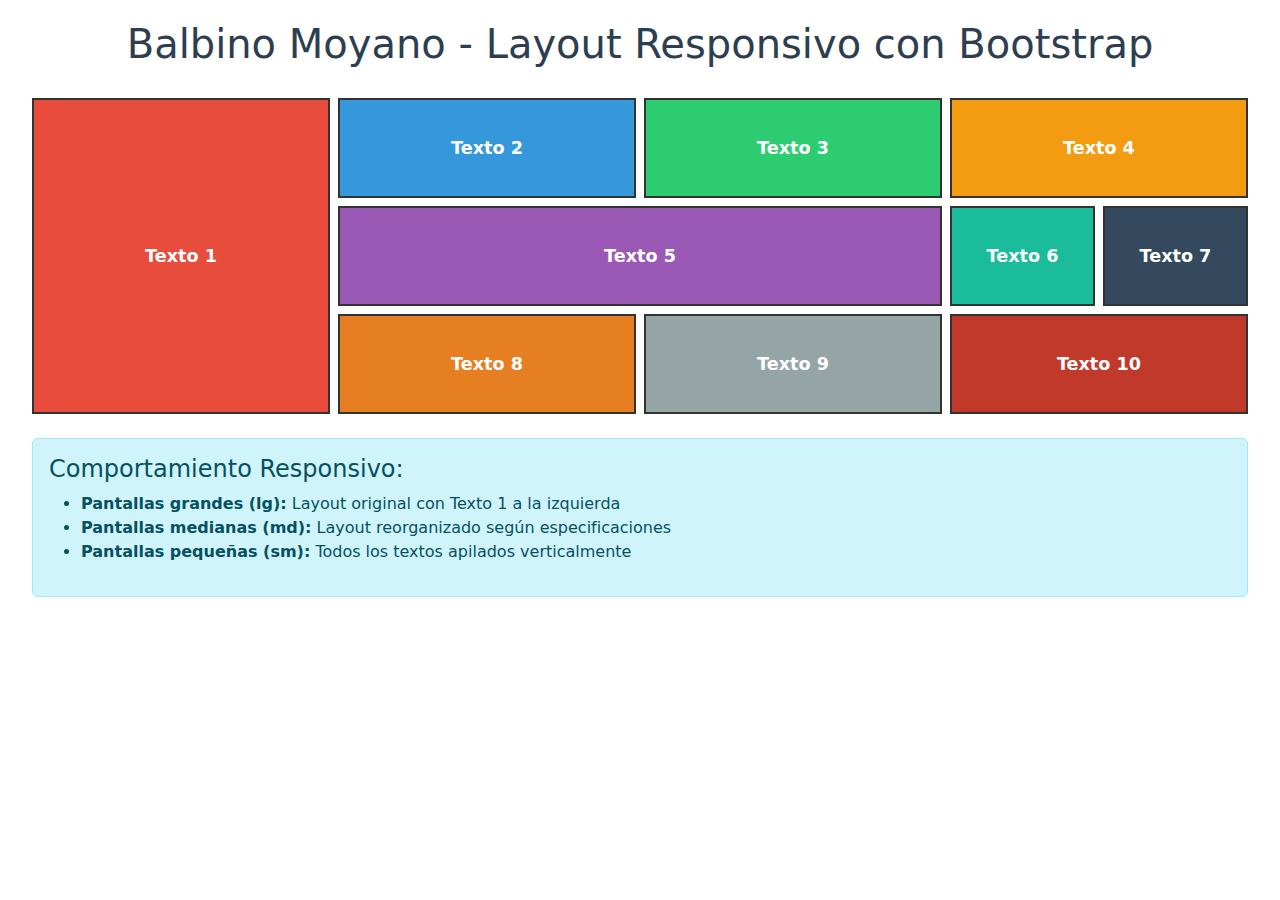
<file: bootstrap/ejercicio7.html>
<!DOCTYPE html>
<html lang="es">
    <head>
        <meta charset="UTF-8">
        <meta name="viewport" content="width=device-width, initial-scale=1.0">
        <title>Balbino Moyano - Layout Responsivo</title>

        <!-- bootstrap CDN -->
        <link
            href="https://cdnjs.cloudflare.com/ajax/libs/bootstrap/5.3.0/css/bootstrap.min.css"
            rel="stylesheet">

        <style>
            .texto-box {
                border: 2px solid #333;
                padding: 20px;
                min-height: 100px;
                display: flex;
                align-items: center;
                justify-content: center;
                font-weight: bold;
                font-size: 1.1em;
            }

            .texto1 {
                background-color: #e74c3c;
                color: white;
            }
            .texto2 {
                background-color: #3498db;
                color: white;
            }
            .texto3 {
                background-color: #2ecc71;
                color: white;
            }
            .texto4 {
                background-color: #f39c12;
                color: white;
            }
            .texto5 {
                background-color: #9b59b6;
                color: white;
            }
            .texto6 {
                background-color: #1abc9c;
                color: white;
            }
            .texto7 {
                background-color: #34495e;
                color: white;
            }
            .texto8 {
                background-color: #e67e22;
                color: white;
            }
            .texto9 {
                background-color: #95a5a6;
                color: white;
            }
            .texto10 {
                background-color: #c0392b;
                color: white;
            }

            body {
                padding: 20px;
            }

            .titulo {
                text-align: center;
                margin-bottom: 30px;
                color: #2c3e50;
            }
        </style>
    </head>
    <body>
        <div class="container-fluid">
            <h1 class="titulo">Balbino Moyano - Layout Responsivo con Bootstrap</h1>

            <div class="row g-2">
                <div class="col-12 col-md-6 col-lg-3">
                    <div class="texto-box texto1" style="height: 100%;">
                        Texto 1
                    </div>
                </div>

                <div class="col-12 col-md-6 col-lg-9">
                    <div class="row g-2">
                        <div class="col-4">
                            <div class="texto-box texto2">Texto 2</div>
                        </div>
                        <div class="col-4">
                            <div class="texto-box texto3">Texto 3</div>
                        </div>
                        <div class="col-4">
                            <div class="texto-box texto4">Texto 4</div>
                        </div>

                        <div class="col-12 col-md-8">
                            <div class="texto-box texto5">Texto 5</div>
                        </div>
                        <div class="col-6 col-md-2">
                            <div class="texto-box texto6">Texto 6</div>
                        </div>
                        <div class="col-6 col-md-2">
                            <div class="texto-box texto7">Texto 7</div>
                        </div>

                        <div class="col-4">
                            <div class="texto-box texto8">Texto 8</div>
                        </div>
                        <div class="col-4">
                            <div class="texto-box texto9">Texto 9</div>
                        </div>
                        <div class="col-4">
                            <div class="texto-box texto10">Texto 10</div>
                        </div>
                    </div>
                </div>
            </div>

            <div class="row mt-4">
                <div class="col-12">
                    <div class="alert alert-info">
                        <h4>Comportamiento Responsivo:</h4>
                        <ul>
                            <li>
                                <strong>Pantallas grandes (lg):</strong>
                                Layout original con Texto 1 a la izquierda</li>
                            <li>
                                <strong>Pantallas medianas (md):</strong>
                                Layout reorganizado según especificaciones</li>
                            <li>
                                <strong>Pantallas pequeñas (sm):</strong>
                                Todos los textos apilados verticalmente</li>
                        </ul>
                    </div>
                </div>
            </div>
        </div>

        <!-- bootstrap CDN -->
        <script
            src="https://cdnjs.cloudflare.com/ajax/libs/bootstrap/5.3.0/js/bootstrap.bundle.min.js"></script>
    </body>
</html>
</file>
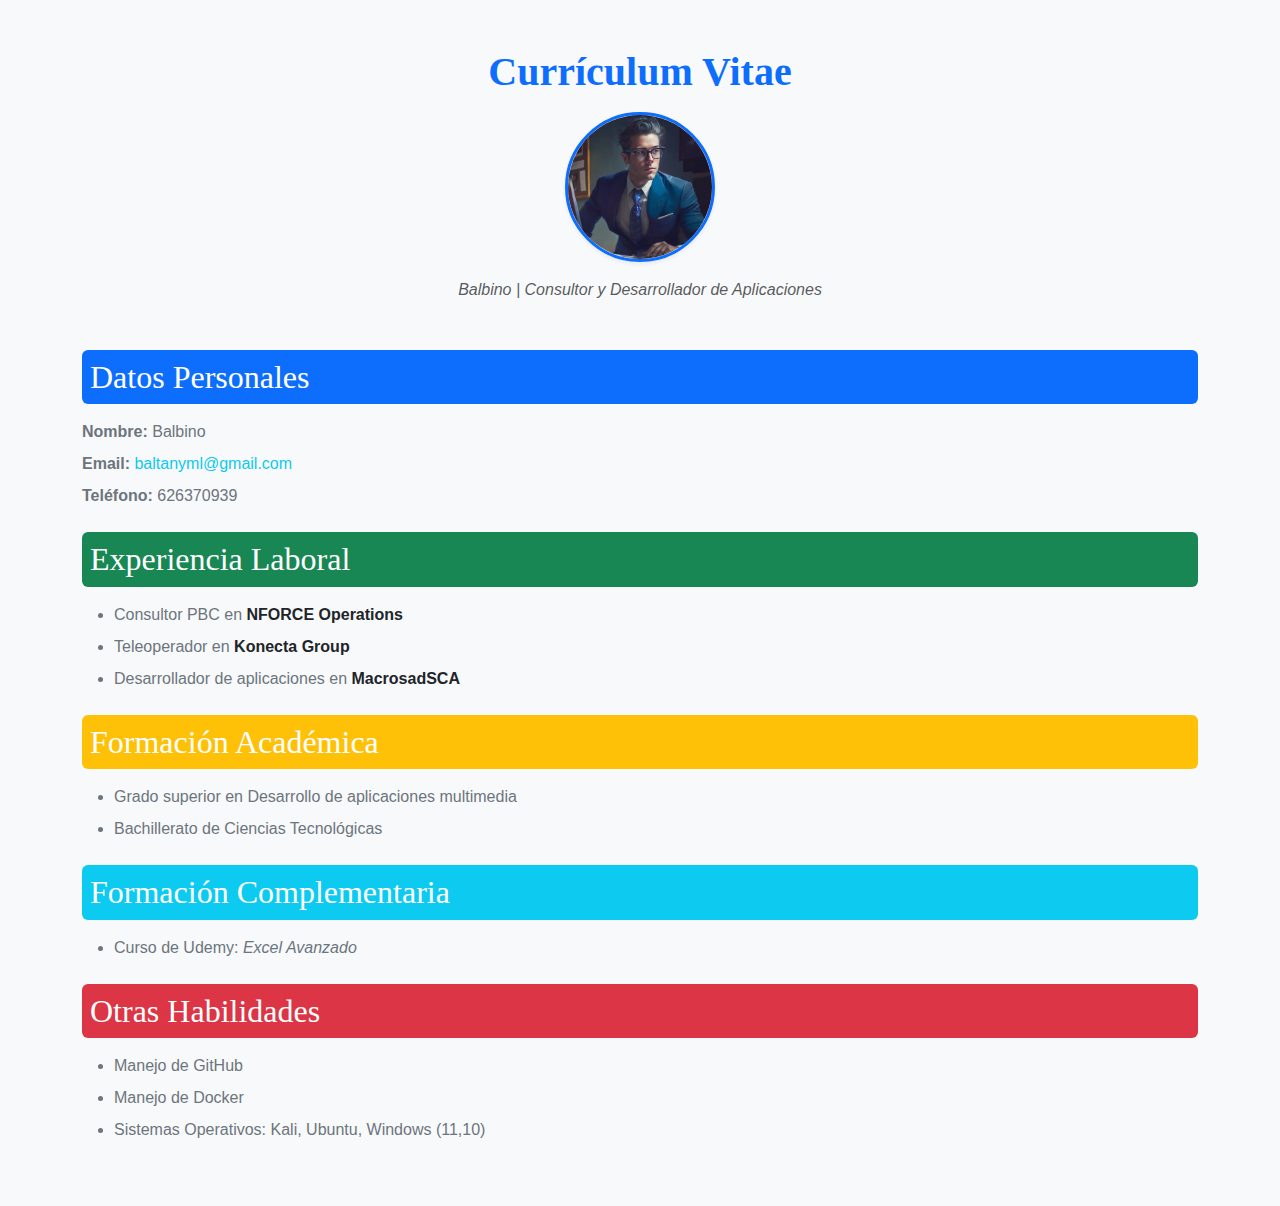
<file: bootstrap/ejercicio8.html>
<!DOCTYPE html>
<html lang="es">
    <head>
        <meta charset="UTF-8">
        <meta name="viewport" content="width=device-width, initial-scale=1.0">
        <title>Currículum Vitae - Balbino</title>
        <!-- bootstrap CDN -->
        <link
            href="https://cdn.jsdelivr.net/npm/bootstrap@5.3.3/dist/css/bootstrap.min.css"
            rel="stylesheet">

        <style>
            body {
                font-family: 'Poppins', sans-serif;
            }

            h1,
            h2 {
                font-family: 'Merriweather', serif;
            }

            img {
                border: 3px solid #0d6efd;
            }

            ul li {
                margin-bottom: 8px;
            }
        </style>
    </head>
    <body class="bg-light text-secondary">

        <div class="container py-5">
            <header class="mb-5 text-center">
                <h1 class="text-primary fw-bold mb-3">Currículum Vitae</h1>
                <img
                    src="Persona-trabajando-en-oficina-IA.webp"
                    alt="Foto"
                    class="rounded-circle shadow-sm mb-3"
                    width="150">
                <p class="fst-italic text-muted">Balbino | Consultor y Desarrollador de Aplicaciones</p>
            </header>

            <section class="mb-4">
                <h2 class="text-white bg-primary p-2 rounded">Datos Personales</h2>
                <ul class="list-unstyled mt-3">
                    <li>
                        <strong>Nombre:</strong>
                        Balbino</li>
                    <li>
                        <strong>Email:</strong>
                        <a href="mailto:baltanyml@gmail.com" class="text-decoration-none text-info">baltanyml@gmail.com</a>
                    </li>
                    <li>
                        <strong>Teléfono:</strong>
                        626370939</li>
                </ul>
            </section>

            <section class="mb-4">
                <h2 class="text-white bg-success p-2 rounded">Experiencia Laboral</h2>
                <ul class="mt-3">
                    <li>Consultor PBC en
                        <span class="fw-semibold text-dark">NFORCE Operations</span></li>
                    <li>Teleoperador en
                        <span class="fw-semibold text-dark">Konecta Group</span></li>
                    <li>Desarrollador de aplicaciones en
                        <span class="fw-semibold text-dark">MacrosadSCA</span></li>
                </ul>
            </section>

            <section class="mb-4">
                <h2 class="text-white bg-warning p-2 rounded">Formación Académica</h2>
                <ul class="mt-3">
                    <li>Grado superior en Desarrollo de aplicaciones multimedia</li>
                    <li>Bachillerato de Ciencias Tecnológicas</li>
                </ul>
            </section>

            <section class="mb-4">
                <h2 class="text-white bg-info p-2 rounded">Formación Complementaria</h2>
                <ul class="mt-3">
                    <li>Curso de Udemy:
                        <span class="fst-italic">Excel Avanzado</span></li>
                </ul>
            </section>

            <section>
                <h2 class="text-white bg-danger p-2 rounded">Otras Habilidades</h2>
                <ul class="mt-3">
                    <li>Manejo de GitHub</li>
                    <li>Manejo de Docker</li>
                    <li>Sistemas Operativos: Kali, Ubuntu, Windows (11,10)</li>
                </ul>
            </section>
        </div>

    </body>
</html>
</file>
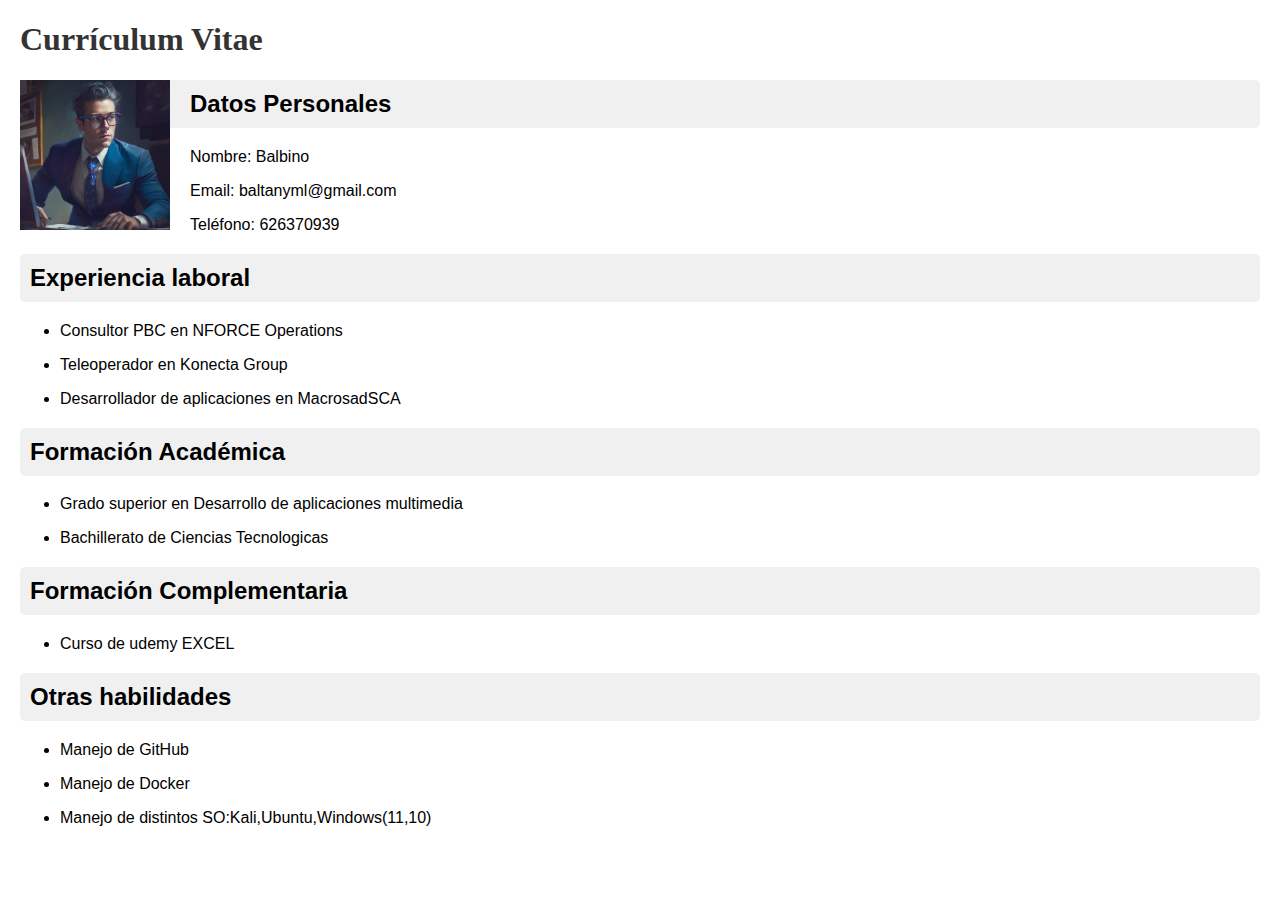
<file: ejercicios/ejercicio1.html>
<!DOCTYPE html>
<html lang="en">
<head>
    <meta charset="UTF-8">
    <meta name="viewport" content="width=device-width, initial-scale=1.0">
    <title>CV</title>
    <link rel="stylesheet" href="style.css">
</head>
<body>
    <!-- 1.	Crea una página web básica (sin estilos) con tu currículum. La página debe contener al menos los siguientes apartados:

a.	Datos personales (fotografía incluida).
b.	Formación académica (con enlaces a los centros donde has estudiando).
c.	Experiencia laboral.
d.	Formación complementaria.
e.	Otras habilidades. -->

<h1>Currículum Vitae</h1>

<section>
        <img src="Persona-trabajando-en-oficina-IA.webp" alt="Foto" width="150">
        <h2>Datos Personales</h2>
        <p>Nombre: Balbino</p>
        <p>Email: baltanyml@gmail.com</p>
        <p>Teléfono: 626370939</p>
    </section>
    <section>
        <h2>Experiencia laboral</h2>
        <ul>
            <li><p>Consultor PBC en NFORCE Operations</p></li>
            <li><p>Teleoperador en Konecta Group</p></li>
            <li><p>Desarrollador de aplicaciones en MacrosadSCA</p></li>
        </ul>
    </section>
    <section>
        <h2>Formación Académica</h2>
        <ul>
            <li><p>Grado superior en Desarrollo de aplicaciones multimedia</p></li>
            <li><p>Bachillerato de Ciencias Tecnologicas</p></li>
        </ul>
    </section>
    <section>
        <h2>Formación Complementaria</h2>
        <ul>
            <li><p>Curso de udemy EXCEL</p></li>
        </ul>
    </section>
    <section>
        <h2>Otras habilidades</h2>
        <ul>
            <li><p>Manejo de GitHub</p></li>
            <li><p>Manejo de Docker</p></li>
            <li><p>Manejo de distintos SO:Kali,Ubuntu,Windows(11,10)</p></li>
        </ul>
    </section>

<!-- 2.	Utiliza una hoja de estilos para definir los siguientes estilos para la página creada en el ejercicio 1.

a.	Define una tipografía para los títulos y otra para el texto.
b.	Haz que la fotografía quede en la parte superior izquierda de la página.
c.	Destaca los títulos con un color de fondo diferente.
d.	Establece márgenes de separación entre los párrafos y títulos. -->


<!-- 3.	Para la página anterior, crear un menú lateral con ítems enlazados con los 
 diferentes apartados del currículum. El menú debe permanecer fijo,
  en la parte izquierda, mientras que el contenido debe ser “scrollable”. 
  Los ítems del menú debe cambiar de color y con texto en negrita cuando pasamos 
  el ratón por encima.
  -->

</body>
</html>
</file>
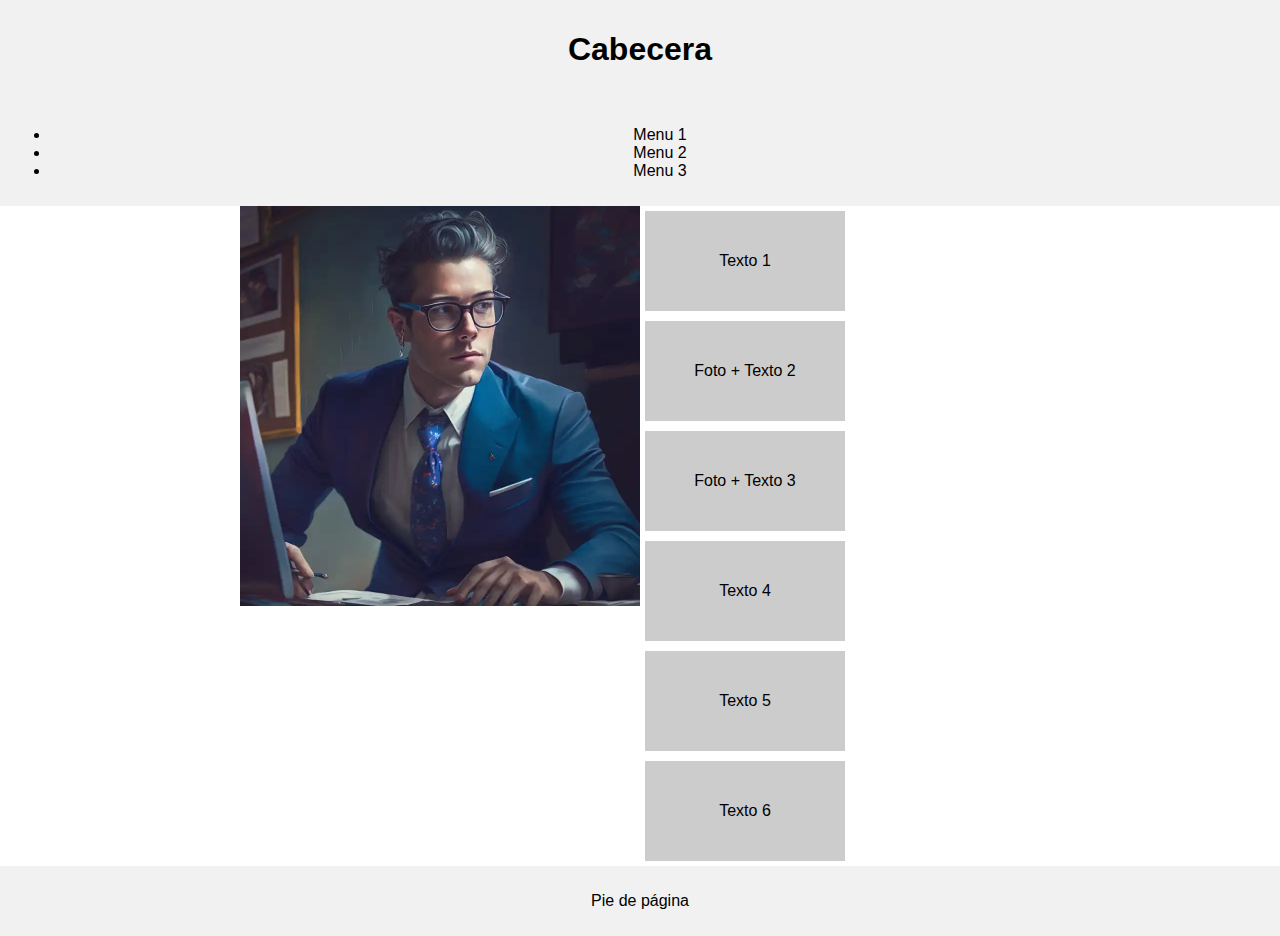
<file: ejercicios/ejercicio4.html>
<!DOCTYPE html>
<html lang="en">
<head>
    <meta charset="UTF-8">
    <meta name="viewport" content="width=device-width, initial-scale=1.0">
    <title>Document</title>
    <link rel="stylesheet" href="styles4.css">
</head>
<body>
    <!-- 4.	Crea una página web con la siguiente estructura:

Cabecera


Menu

Foto izquierda (ancho 400px)	1 (Texto)	2 (Foto+Texto)
	3 (Foto+Texto)	4 (Texto)
	5 Texto	6 Texto

Pie de página


La página debe tener un ancho total máximo de 800px. Los elemento 1-6 tienen un ancho de 200px. 
Cada apartado tiene que tener un color de fondo diferente.
La página debe presentar la siguiente apariencia en dispositivos móviles:
Cabecera
Menu
1
2
3
4
5
6
Pie de pagina

(Observar que la foto del lateral izquierdo desaparece).
Pista: Usa FLEXBOX, y Media queries para el diseño responsivo.
 -->
<header>
    <h1>Cabecera</h1>
</header>
<nav>
    <ul>
        <li>Menu 1</li>
        <li>Menu 2</li>
        <li>Menu 3</li>
    </ul>
</nav>
<div class="container">
    <div class="left">
        <img src="Persona-trabajando-en-oficina-IA.webp" alt="Foto" width="400">
    </div>
    <div class="content">
        <div class="item">Texto 1</div>
        <div class="item">Foto + Texto 2</div>
        <div class="item">Foto + Texto 3</div>
        <div class="item">Texto 4</div>
        <div class="item">Texto 5</div>
        <div class="item">Texto 6</div>
    </div>
</div>
<footer>
    <p>Pie de página</p>
</footer>

</body>
</html>
</file>
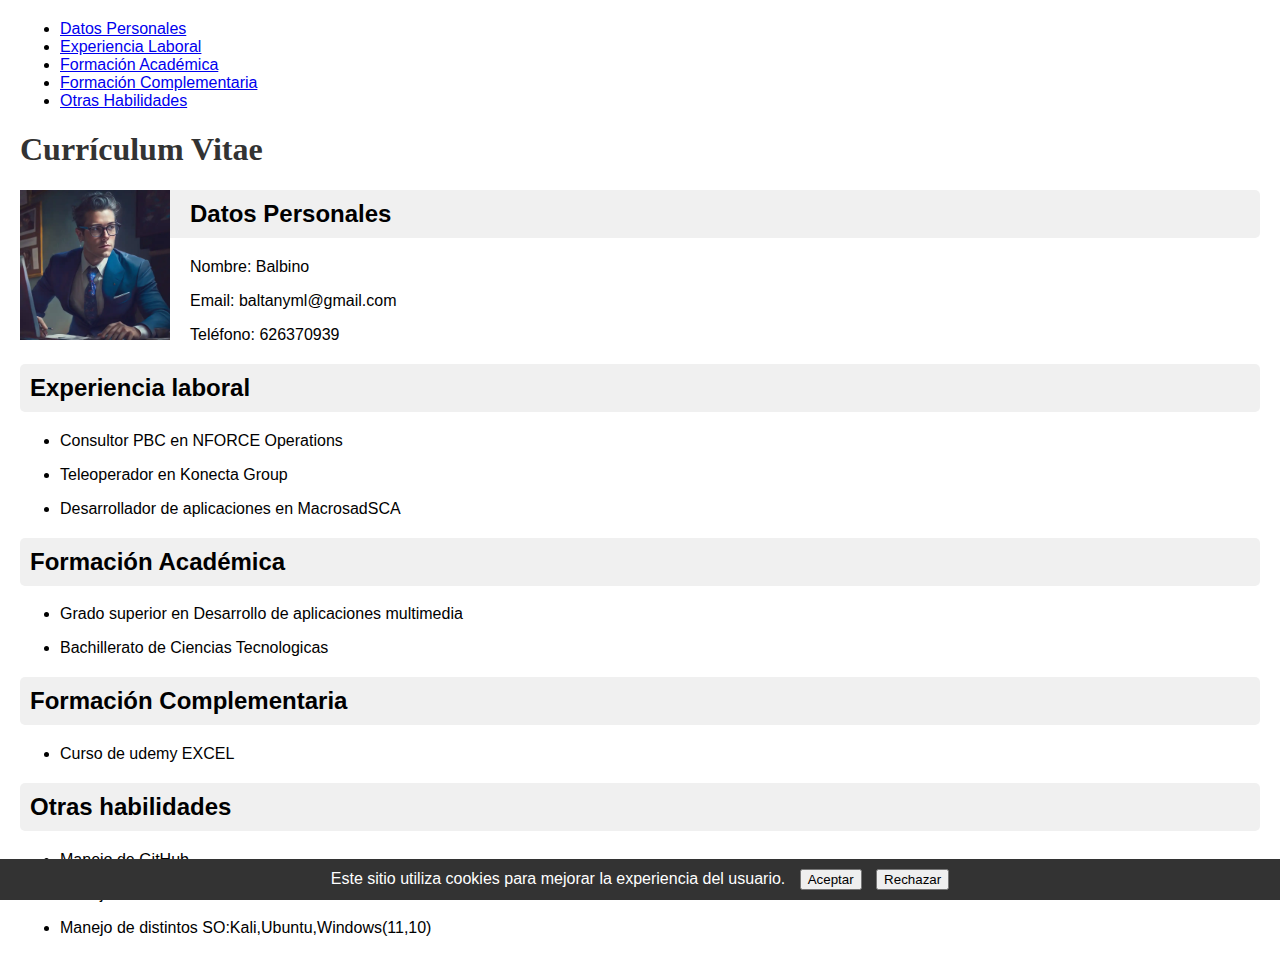
<file: ejercicios/ejercicio5.html>
<!DOCTYPE html>
<html lang="en">
<head>
    <meta charset="UTF-8">
    <meta name="viewport" content="width=device-width, initial-scale=1.0">
    <title>Document</title>
    <link rel="stylesheet" href="style.css">
</head>
<body>
    <!-- 5.	Investiga cómo añadir a una web el típico cartelito de aviso de cookies. Este cartel aparece progresivamente por la parte inferior de la pantalla,
    y bloquea toda la interfaz hasta que el usuario acepta o rechaza las cookies. -->
    <div id="cookie-banner" style="position: fixed; bottom: 0; left: 0; right: 0; background-color: #333; color: white; padding: 10px; text-align: center;">
        Este sitio utiliza cookies para mejorar la experiencia del usuario. 
        <button id="accept-cookies" style="margin-left: 10px;">Aceptar</button>
        <button id="reject-cookies" style="margin-left: 10px;">Rechazar</button>
    </div>
    <nav>
        <ul>
            <li><a href="#datos-personales">Datos Personales</a></li>
            <li><a href="#experiencia-laboral">Experiencia Laboral</a></li>
            <li><a href="#formacion-academica">Formación Académica</a></li>
            <li><a href="#formacion-complementaria">Formación Complementaria</a></li>
            <li><a href="#otras-habilidades">Otras Habilidades</a></li>
        </ul>
    </nav>
    
    <h1>Currículum Vitae</h1>

    <section id="datos-personales">
            <img src="Persona-trabajando-en-oficina-IA.webp" alt="Foto" width="150">
            <h2>Datos Personales</h2>
            <p>Nombre: Balbino</p>
            <p>Email: baltanyml@gmail.com</p>
            <p>Teléfono: 626370939</p>
        </section>
    <section id="experiencia-laboral">
            <h2>Experiencia laboral</h2>
            <ul>
                <li><p>Consultor PBC en NFORCE Operations</p></li>
                <li><p>Teleoperador en Konecta Group</p></li>
                <li><p>Desarrollador de aplicaciones en MacrosadSCA</p></li>
            </ul>
    </section>
    <section id="formacion-academica">
            <h2>Formación Académica</h2>
            <ul>
                <li><p>Grado superior en Desarrollo de aplicaciones multimedia</p></li>
                <li><p>Bachillerato de Ciencias Tecnologicas</p></li>
            </ul>
    </section>
    <section id="formacion-complementaria">
            <h2>Formación Complementaria</h2>
            <ul>
                <li><p>Curso de udemy EXCEL</p></li>
            </ul>
    </section>
    <section id="otras-habilidades">
            <h2>Otras habilidades</h2>
            <ul>
                <li><p>Manejo de GitHub</p></li>
                <li><p>Manejo de Docker</p></li>
                <li><p>Manejo de distintos SO:Kali,Ubuntu,Windows(11,10)</p></li>
            </ul>
    </section>


    <script>
        const menuItems = document.querySelectorAll('nav ul li a');
    

        menuItems.forEach(item => {
        item.addEventListener('mouseover', () => {
            item.style.color = 'blue';
            item.style.fontWeight = 'bold';
        });

        item.addEventListener('mouseout', () => {
            item.style.color = 'black';
            item.style.fontWeight = '';
        });

        });


        document.getElementById('accept-cookies').onclick = function() {
            document.getElementById('cookie-banner').style.display = 'none';
            alert('Cookies aceptadas');
        };

        document.getElementById('reject-cookies').onclick = function() {
            document.getElementById('cookie-banner').style.display = 'none';
            alert('Cookies rechazadas');
        };
    </script>
</body>
</html>
</file>
<file: ejercicios/style.css>
body {
    font-family: Arial, sans-serif;
    margin: 20px;
}
h1 {
    font-family: 'Georgia', serif;
    color: #333;
}
h2 {
    background-color: #f0f0f0;
    padding: 10px;
    border-radius: 5px;
}
img {
    float: left;
    margin-right: 20px;
}
p {
    margin-bottom: 15px;
}
</file>
<file: ejercicios/styles4.css>
body {
    font-family: Arial, sans-serif;
    margin: 0;
    padding: 0;
}
header, nav, footer {
    background-color: #f1f1f1;
    text-align: center;
    padding: 10px;
}
.container {
    display: flex;
    max-width: 800px;
    margin: auto;
}
.left {
    width: 400px;
}
.content {
    display: flex;
    flex-wrap: wrap;
    width: calc(100% - 400px);
}
.item {
    width: 200px;
    height: 100px;
    margin: 5px;
    background-color: #ccc;
    display: flex;
    align-items: center;
    justify-content: center;
}
@media (max-width: 800px) {
    .container {
        flex-direction: column;
        align-items: center;
    }
    .left {
        width: 100%;
        order: -1; /* Move the left div to the top */
    }
}
</file>
